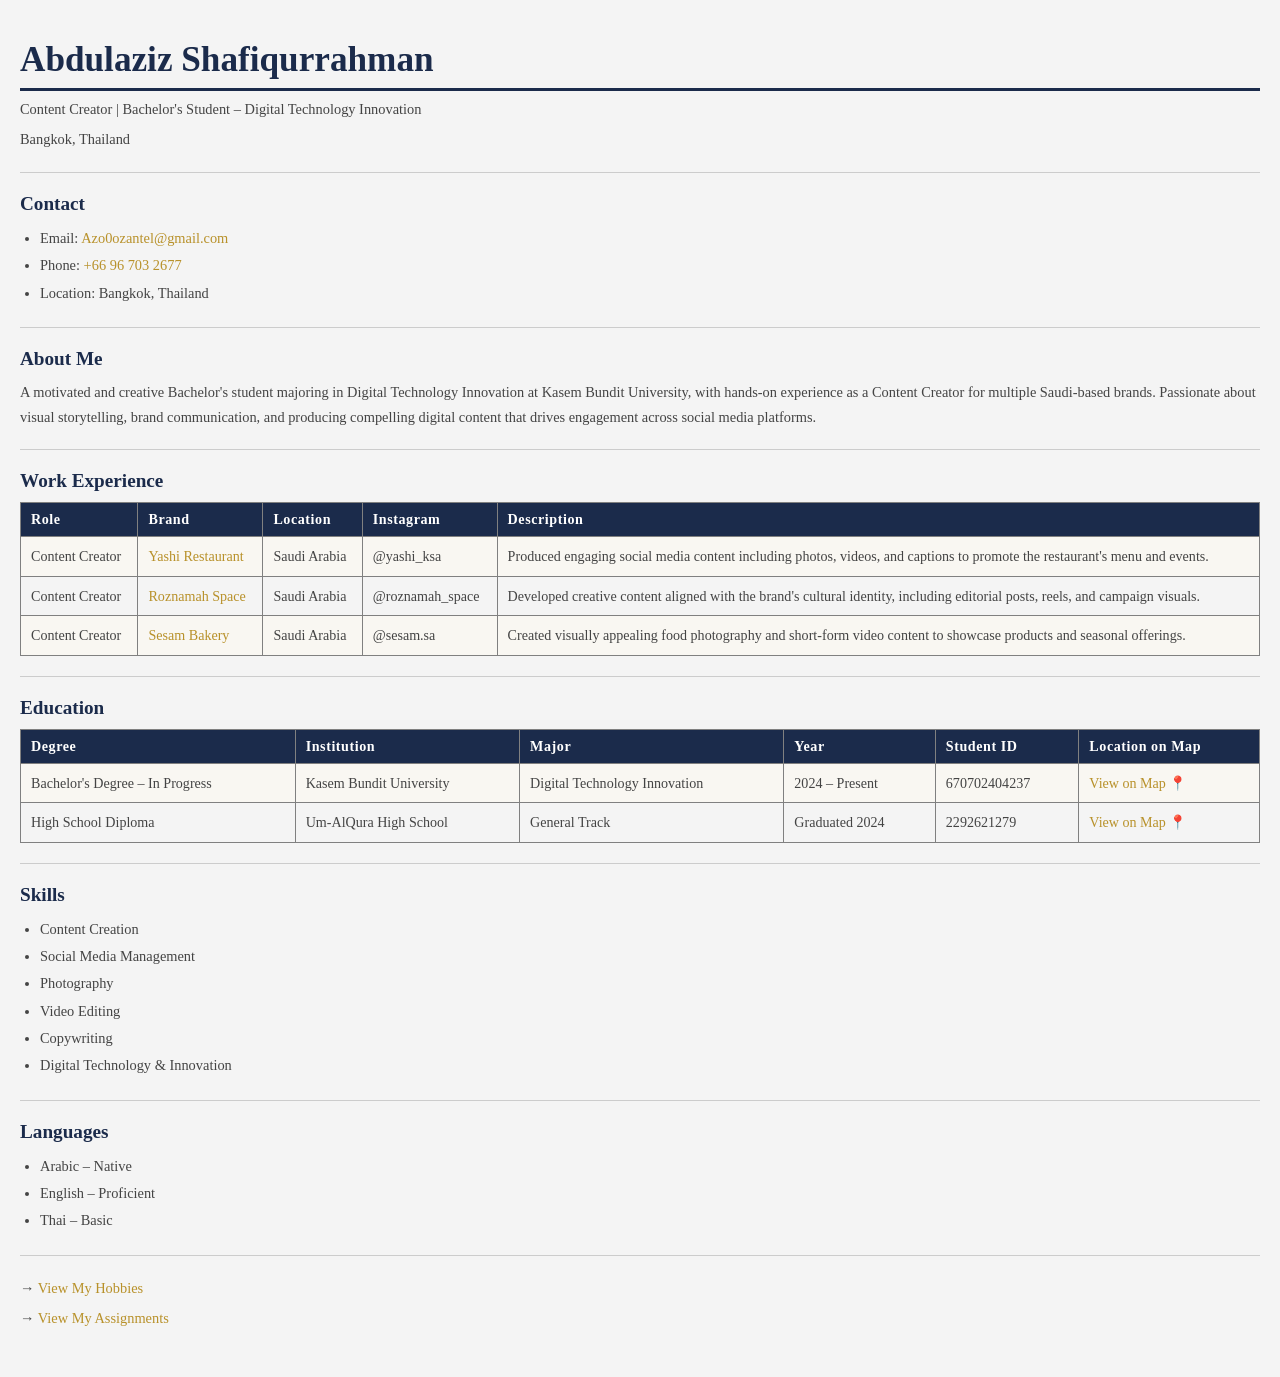
<file: index.HTML>
<!DOCTYPE html>
<html lang="en">
<head>
  <meta charset="UTF-8" />
  <title>CV – Abdulaziz Shafiqurrahman</title>
  <link rel="stylesheet" href="styles.css" />
</head>
<body>

  <h1>Abdulaziz Shafiqurrahman</h1>
  <p>Content Creator | Bachelor's Student – Digital Technology Innovation</p>
  <p>Bangkok, Thailand</p>

  <hr>

  <h2>Contact</h2>
  <ul>
    <li>Email: <a href="mailto:Azo0ozantel@gmail.com">Azo0ozantel@gmail.com</a></li>
    <li>Phone: <a href="tel:+66967032677">+66 96 703 2677</a></li>
    <li>Location: Bangkok, Thailand</li>
  </ul>

  <hr>

  <h2>About Me</h2>
  <p>
    A motivated and creative Bachelor's student majoring in Digital Technology Innovation at Kasem Bundit University,
    with hands-on experience as a Content Creator for multiple Saudi-based brands. Passionate about visual storytelling,
    brand communication, and producing compelling digital content that drives engagement across social media platforms.
  </p>

  <hr>

  <h2>Work Experience</h2>

  <table border="1" cellpadding="8" cellspacing="0">
    <tr>
      <th>Role</th>
      <th>Brand</th>
      <th>Location</th>
      <th>Instagram</th>
      <th>Description</th>
    </tr>
    <tr>
      <td>Content Creator</td>
      <td><a href="https://www.instagram.com/yashi_ksa?igsh=dmthdmdnZW5hNzdl" target="_blank">Yashi Restaurant</a></td>
      <td>Saudi Arabia</td>
      <td>@yashi_ksa</td>
      <td>Produced engaging social media content including photos, videos, and captions to promote the restaurant's menu and events.</td>
    </tr>
    <tr>
      <td>Content Creator</td>
      <td><a href="https://www.instagram.com/roznamah_space?igsh=emtla3FueGF5cGky" target="_blank">Roznamah Space</a></td>
      <td>Saudi Arabia</td>
      <td>@roznamah_space</td>
      <td>Developed creative content aligned with the brand's cultural identity, including editorial posts, reels, and campaign visuals.</td>
    </tr>
    <tr>
      <td>Content Creator</td>
      <td><a href="https://www.instagram.com/sesam.sa?igsh=dTF1MHBibHlycnd0" target="_blank">Sesam Bakery</a></td>
      <td>Saudi Arabia</td>
      <td>@sesam.sa</td>
      <td>Created visually appealing food photography and short-form video content to showcase products and seasonal offerings.</td>
    </tr>
  </table>

  <hr>

  <h2>Education</h2>

  <table border="1" cellpadding="8" cellspacing="0">
    <tr>
      <th>Degree</th>
      <th>Institution</th>
      <th>Major</th>
      <th>Year</th>
      <th>Student ID</th>
      <th>Location on Map</th>
    </tr>
    <tr>
      <td>Bachelor's Degree – In Progress</td>
      <td>Kasem Bundit University</td>
      <td>Digital Technology Innovation</td>
      <td>2024 – Present</td>
      <td>670702404237</td>
      <td><a href="https://maps.app.goo.gl/JvriG8rUuV8U7CGF7" target="_blank">View on Map 📍</a></td>
    </tr>
    <tr>
      <td>High School Diploma</td>
      <td>Um-AlQura High School</td>
      <td>General Track</td>
      <td>Graduated 2024</td>
      <td>2292621279</td>
      <td><a href="https://maps.app.goo.gl/auvdYYKNdfN47x6U7" target="_blank">View on Map 📍</a></td>
    </tr>
  </table>

  <hr>

  <h2>Skills</h2>
  <ul>
    <li>Content Creation</li>
    <li>Social Media Management</li>
    <li>Photography</li>
    <li>Video Editing</li>
    <li>Copywriting</li>
    <li>Digital Technology & Innovation</li>
  </ul>

  <hr>

  <h2>Languages</h2>
  <ul>
    <li>Arabic – Native</li>
    <li>English – Proficient</li>
    <li>Thai – Basic</li>
  </ul>

  <hr>
  <p>&#8594; <a href="hobby.html">View My Hobbies</a></p>
  <p>&#8594; <a href="List.html">View My Assignments</a></p>

</body>
</html>
</file>
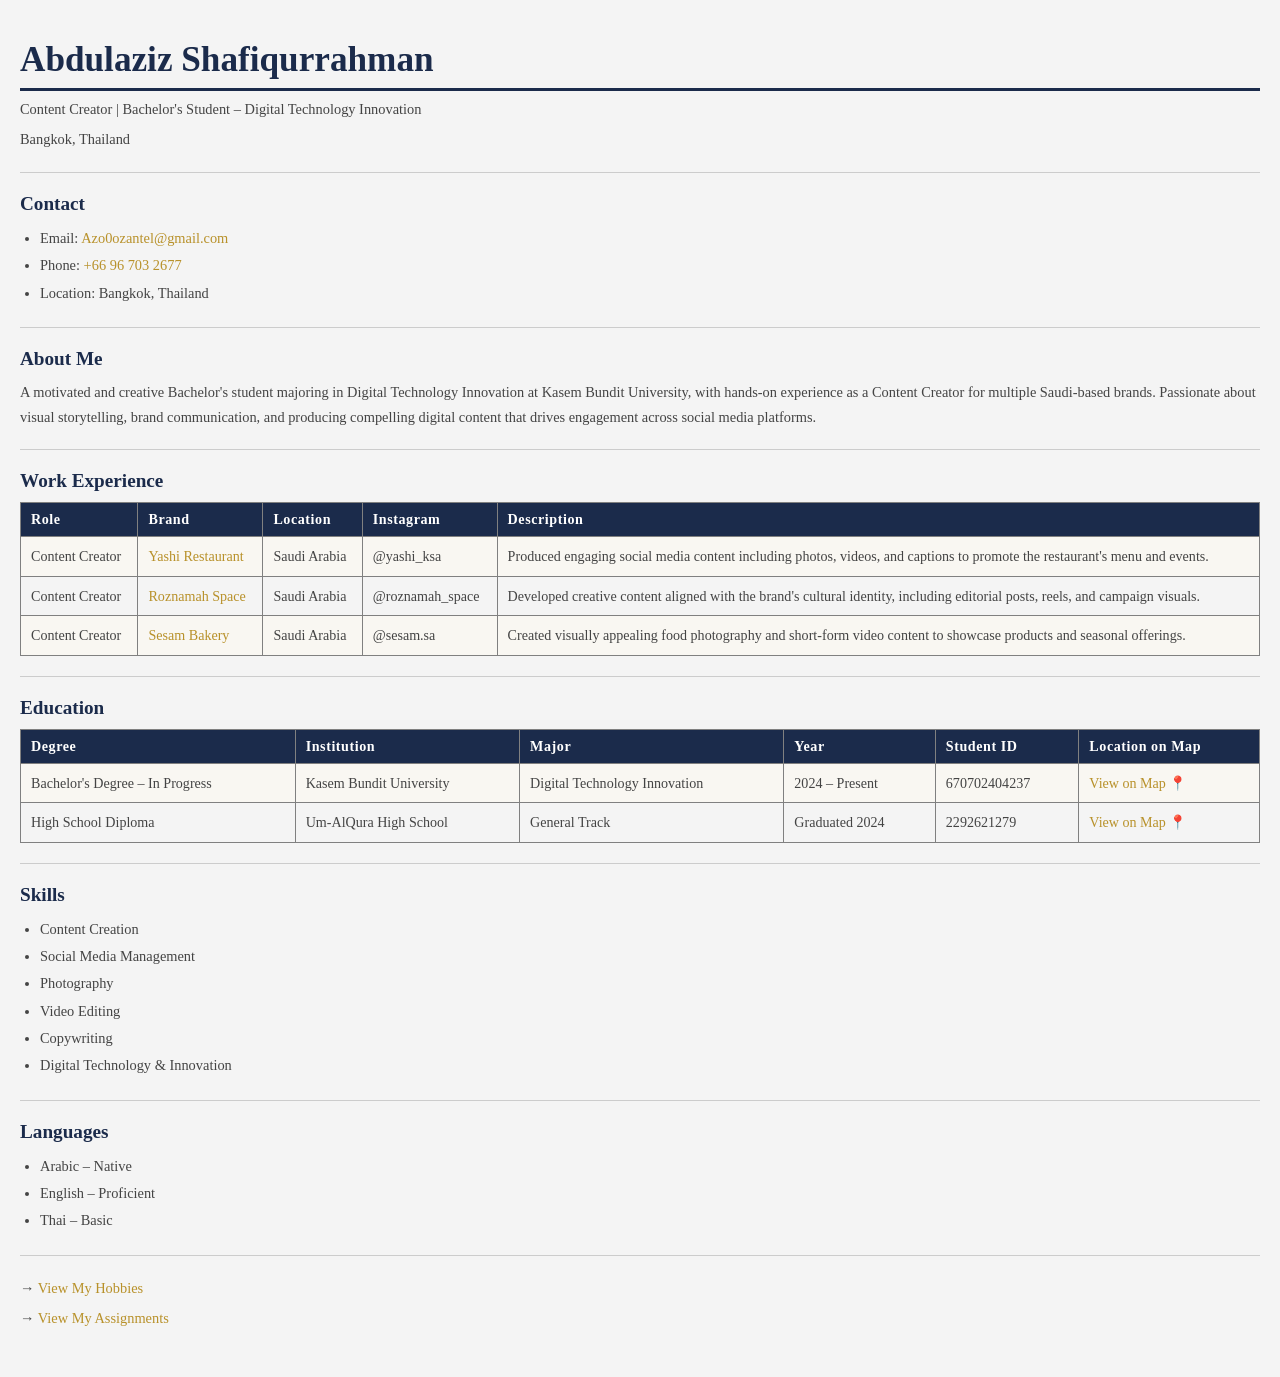
<file: index.html>
<!DOCTYPE html>
<html lang="en">
<head>
  <meta charset="UTF-8" />
  <title>CV – Abdulaziz Shafiqurrahman</title>
  <link rel="stylesheet" href="styles.css" />
  <link rel="manifest" href="manifest.json">
  <meta name="theme-color" content="#1B2B4B">
  <script>
    if ("serviceWorker" in navigator) {
      navigator.serviceWorker.register("./sw.js");
    }
  </script>
</head>
<body>

  <h1>Abdulaziz Shafiqurrahman</h1>
  <p>Content Creator | Bachelor's Student – Digital Technology Innovation</p>
  <p>Bangkok, Thailand</p>

  <hr>

  <h2>Contact</h2>
  <ul>
    <li>Email: <a href="mailto:Azo0ozantel@gmail.com">Azo0ozantel@gmail.com</a></li>
    <li>Phone: <a href="tel:+66967032677">+66 96 703 2677</a></li>
    <li>Location: Bangkok, Thailand</li>
  </ul>

  <hr>

  <h2>About Me</h2>
  <p>
    A motivated and creative Bachelor's student majoring in Digital Technology Innovation at Kasem Bundit University,
    with hands-on experience as a Content Creator for multiple Saudi-based brands. Passionate about visual storytelling,
    brand communication, and producing compelling digital content that drives engagement across social media platforms.
  </p>

  <hr>

  <h2>Work Experience</h2>

  <table border="1" cellpadding="8" cellspacing="0">
    <tr>
      <th>Role</th>
      <th>Brand</th>
      <th>Location</th>
      <th>Instagram</th>
      <th>Description</th>
    </tr>
    <tr>
      <td>Content Creator</td>
      <td><a href="https://www.instagram.com/yashi_ksa?igsh=dmthdmdnZW5hNzdl" target="_blank">Yashi Restaurant</a></td>
      <td>Saudi Arabia</td>
      <td>@yashi_ksa</td>
      <td>Produced engaging social media content including photos, videos, and captions to promote the restaurant's menu and events.</td>
    </tr>
    <tr>
      <td>Content Creator</td>
      <td><a href="https://www.instagram.com/roznamah_space?igsh=emtla3FueGF5cGky" target="_blank">Roznamah Space</a></td>
      <td>Saudi Arabia</td>
      <td>@roznamah_space</td>
      <td>Developed creative content aligned with the brand's cultural identity, including editorial posts, reels, and campaign visuals.</td>
    </tr>
    <tr>
      <td>Content Creator</td>
      <td><a href="https://www.instagram.com/sesam.sa?igsh=dTF1MHBibHlycnd0" target="_blank">Sesam Bakery</a></td>
      <td>Saudi Arabia</td>
      <td>@sesam.sa</td>
      <td>Created visually appealing food photography and short-form video content to showcase products and seasonal offerings.</td>
    </tr>
  </table>

  <hr>

  <h2>Education</h2>

  <table border="1" cellpadding="8" cellspacing="0">
    <tr>
      <th>Degree</th>
      <th>Institution</th>
      <th>Major</th>
      <th>Year</th>
      <th>Student ID</th>
      <th>Location on Map</th>
    </tr>
    <tr>
      <td>Bachelor's Degree – In Progress</td>
      <td>Kasem Bundit University</td>
      <td>Digital Technology Innovation</td>
      <td>2024 – Present</td>
      <td>670702404237</td>
      <td><a href="https://maps.app.goo.gl/JvriG8rUuV8U7CGF7" target="_blank">View on Map 📍</a></td>
    </tr>
    <tr>
      <td>High School Diploma</td>
      <td>Um-AlQura High School</td>
      <td>General Track</td>
      <td>Graduated 2024</td>
      <td>2292621279</td>
      <td><a href="https://maps.app.goo.gl/auvdYYKNdfN47x6U7" target="_blank">View on Map 📍</a></td>
    </tr>
  </table>

  <hr>

  <h2>Skills</h2>
  <ul>
    <li>Content Creation</li>
    <li>Social Media Management</li>
    <li>Photography</li>
    <li>Video Editing</li>
    <li>Copywriting</li>
    <li>Digital Technology & Innovation</li>
  </ul>

  <hr>

  <h2>Languages</h2>
  <ul>
    <li>Arabic – Native</li>
    <li>English – Proficient</li>
    <li>Thai – Basic</li>
  </ul>

  <hr>
  <p>&#8594; <a href="hobby.html">View My Hobbies</a></p>
  <p>&#8594; <a href="list.html">View My Assignments</a></p>

</body>
</html>
</file>
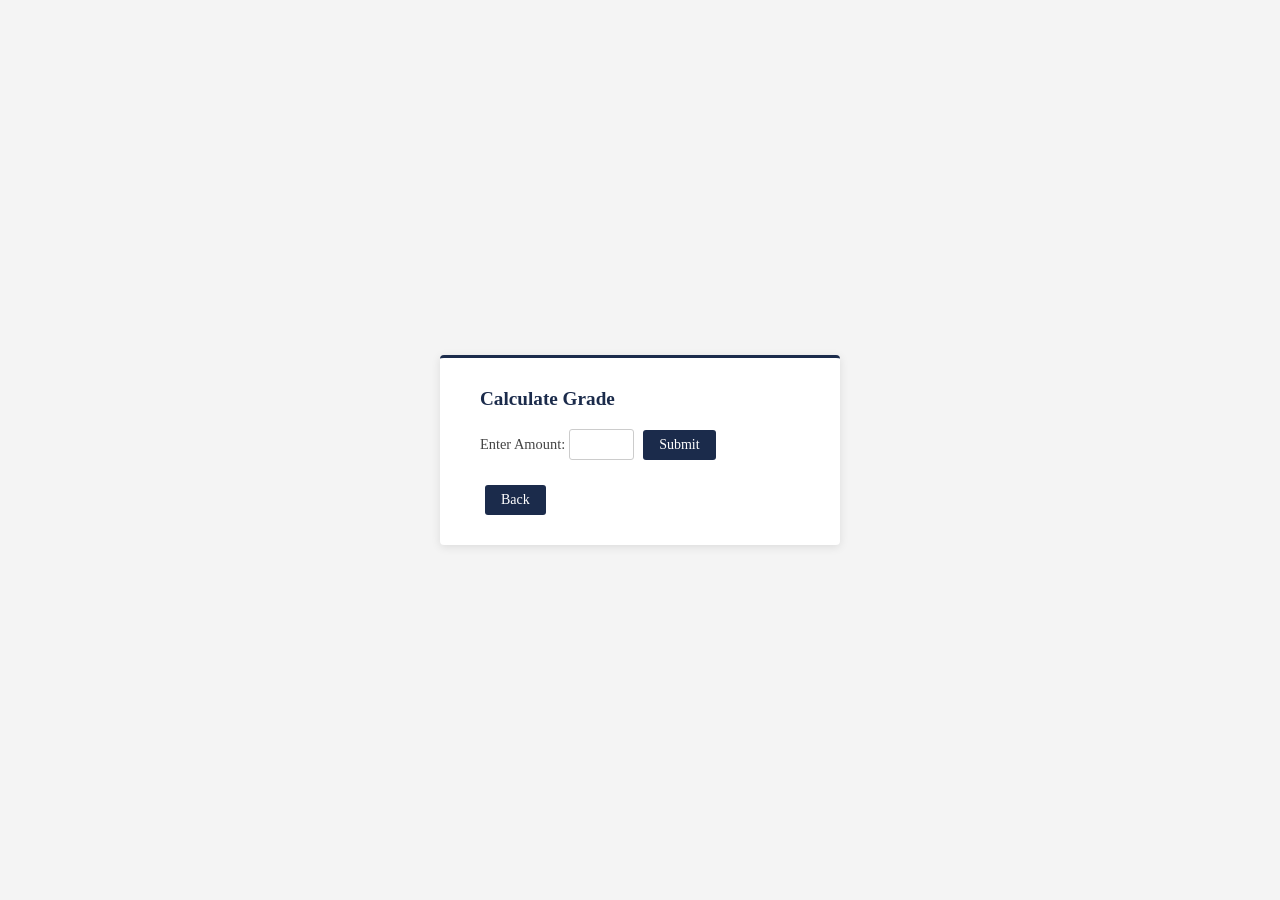
<file: calculate_grade.html>
<!DOCTYPE html>
<html lang="en">
<head>
    <meta charset="UTF-8">
    <title>Calculate Grade</title>
    <link rel="stylesheet" href="styles.css">
</head>
<body class="calc-body">

<div class="box">
    <h2>Calculate Grade</h2>

    <div id="inputSection">
        <label for="mark">Enter Amount:</label>
        <input type="number" id="mark" min="0" max="100">
        <button onclick="calculateGrade()">Submit</button>
    </div>

    <p id="result"></p>
    <button id="backBtn" onclick="goBack()">Back</button>
</div>

<script>
    function calculateGrade() {
        const input = document.getElementById("mark").value.trim();
        const resultEl = document.getElementById("result");
        const mark = Number(input);

        // Validation: empty input, not a number, or out of range
        if (input === "" || isNaN(mark) || mark < 0 || mark > 100) {
            resultEl.textContent = "Error, please enter a valid number between 0 and 100.";
            return;
        }

        let grade;
        if (mark >= 90) {
            grade = "A";
        } else if (mark >= 80) {
            grade = "B";
        } else if (mark >= 70) {
            grade = "C";
        } else if (mark >= 50) {
            grade = "D";
        } else {
            grade = "F";
        }

        resultEl.textContent = "You got an " + grade;

        // Hide input, show back button
        document.getElementById("inputSection").style.display = "none";
        document.getElementById("backBtn").style.display = "inline-block";
    }

    function goBack() {
        window.location.href = "list.html";
    }
</script>

<body class="calc-body">
</html>
</file>
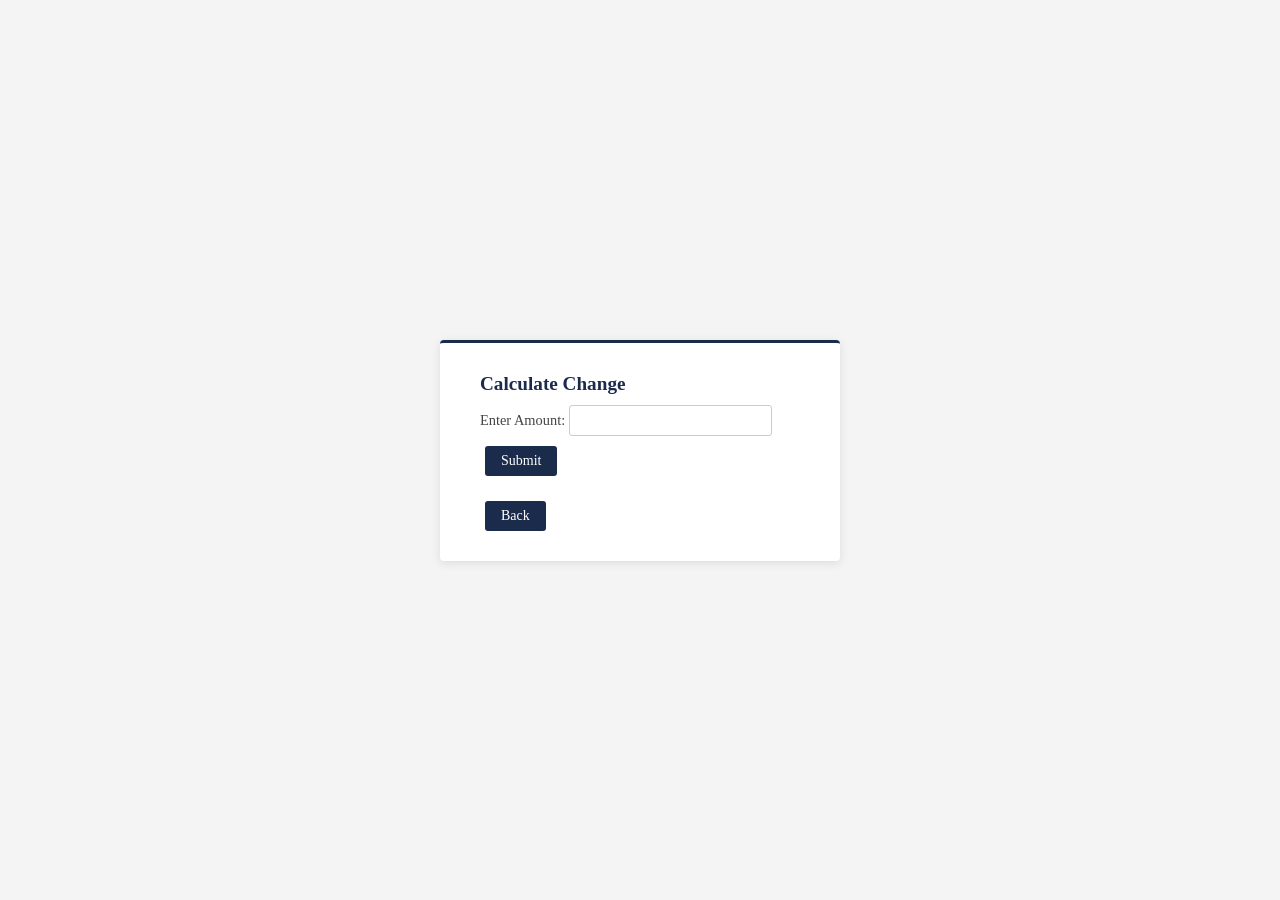
<file: Change.html>
<!DOCTYPE html>
<html lang="en">
<head>
    <meta charset="UTF-8">
    <title>Calculate Change</title>
    <link rel="stylesheet" href="styles.css">
</head>
<body class="calc-body">

<div class="box">
    <h2>Calculate Change</h2>

    <div id="inputSection">
        <label for="amount">Enter Amount:</label>
        <input type="number" id="amount" min="0" step="1">
        <button onclick="calculateChange()">Submit</button>
    </div>

    <div id="result"></div>
    <button id="backBtn" onclick="goBack()">Back</button>
</div>

<script>
    function calculateChange() {
        const input = document.getElementById("amount").value.trim();
        const resultEl = document.getElementById("result");
        let amount = Number(input);

        // Validation
        if (input === "" || isNaN(amount) || amount < 0) {
            resultEl.textContent = "Error, please enter a valid positive number.";
            return;
        }

        amount = Math.floor(amount); // whole dollars only

        // Denominations from largest to smallest
        const denominations = [
            { value: 1000, name: "$1000 note" },
            { value: 500,  name: "$500 note" },
            { value: 100,  name: "$100 note" },
            { value: 50,   name: "$50 note" },
            { value: 20,   name: "$20 note" },
            { value: 10,   name: "$10 coin" },
            { value: 5,    name: "$5 coin" },
            { value: 2,    name: "$2 coin" },
            { value: 1,    name: "$1 coin" }
        ];

        let remaining = amount;
        let breakdown = [];

        for (const d of denominations) {
            const count = Math.floor(remaining / d.value);
            if (count > 0) {
                breakdown.push(count + " x " + d.name);
                remaining -= count * d.value;
            }
        }

        if (breakdown.length === 0) {
            resultEl.textContent = "You entered $0, no change needed.";
        } else {
            let html = "<p>For $" + amount + " you get:</p><ul>";
            breakdown.forEach(item => {
                html += "<li>" + item + "</li>";
            });
            html += "</ul>";
            resultEl.innerHTML = html;
        }

        // Hide input, show back button
        document.getElementById("inputSection").style.display = "none";
        document.getElementById("backBtn").style.display = "inline-block";
    }

    function goBack() {
        window.location.href = "list.html";
    }
</script>

<body class="calc-body">
</html>
</file>
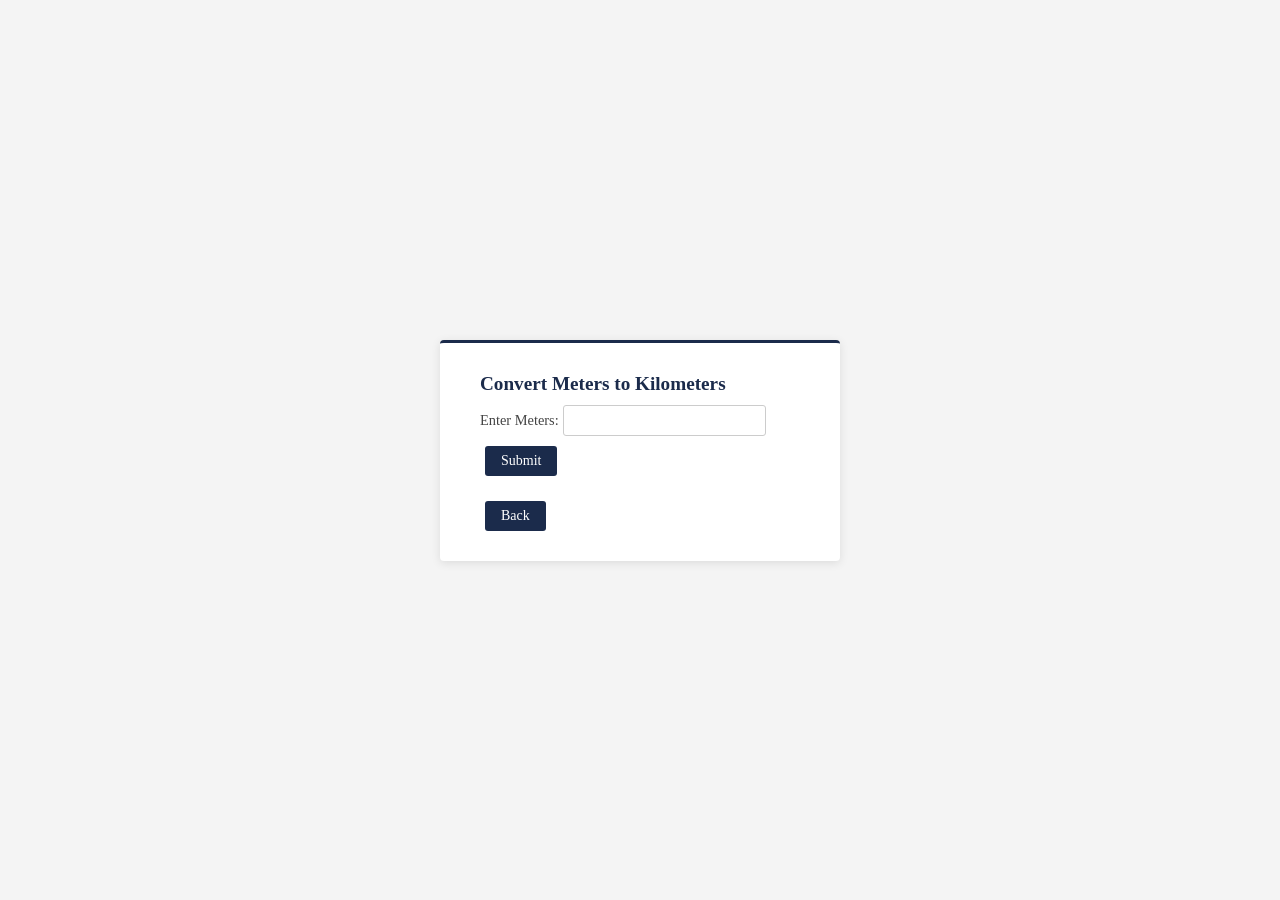
<file: Converter.html>
<!DOCTYPE html>
<html lang="en">
<head>
    <meta charset="UTF-8">
    <title>Convert Meters to Kilometers</title>
    <link rel="stylesheet" href="styles.css">
</head>
<body class="calc-body">

<div class="box">
    <h2>Convert Meters to Kilometers</h2>

    <div id="inputSection">
        <label for="meters">Enter Meters:</label>
        <input type="number" id="meters">
        <button onclick="calculateConvert()">Submit</button>
    </div>

    <p id="result"></p>
    <button id="backBtn" onclick="goBack()">Back</button>
</div>

<script>
    function calculateConvert() {
        const input = document.getElementById("meters").value.trim();
        const resultEl = document.getElementById("result");
        const meters = Number(input);

        // Validation: empty input, not a number, or negative
        if (input === "" || isNaN(meters) || meters < 0) {
            resultEl.textContent = "Error, please enter a valid positive number.";
            return;
        }

        const km = meters / 1000;

        resultEl.textContent = meters + " meters = " + km.toFixed(3) + " kilometers";

        // Hide input, show back button
        document.getElementById("inputSection").style.display = "none";
        document.getElementById("backBtn").style.display = "inline-block";
    }

    function goBack() {
        window.location.href = "list.html";
    }
</script>

<body class="calc-body">
</html>
</file>
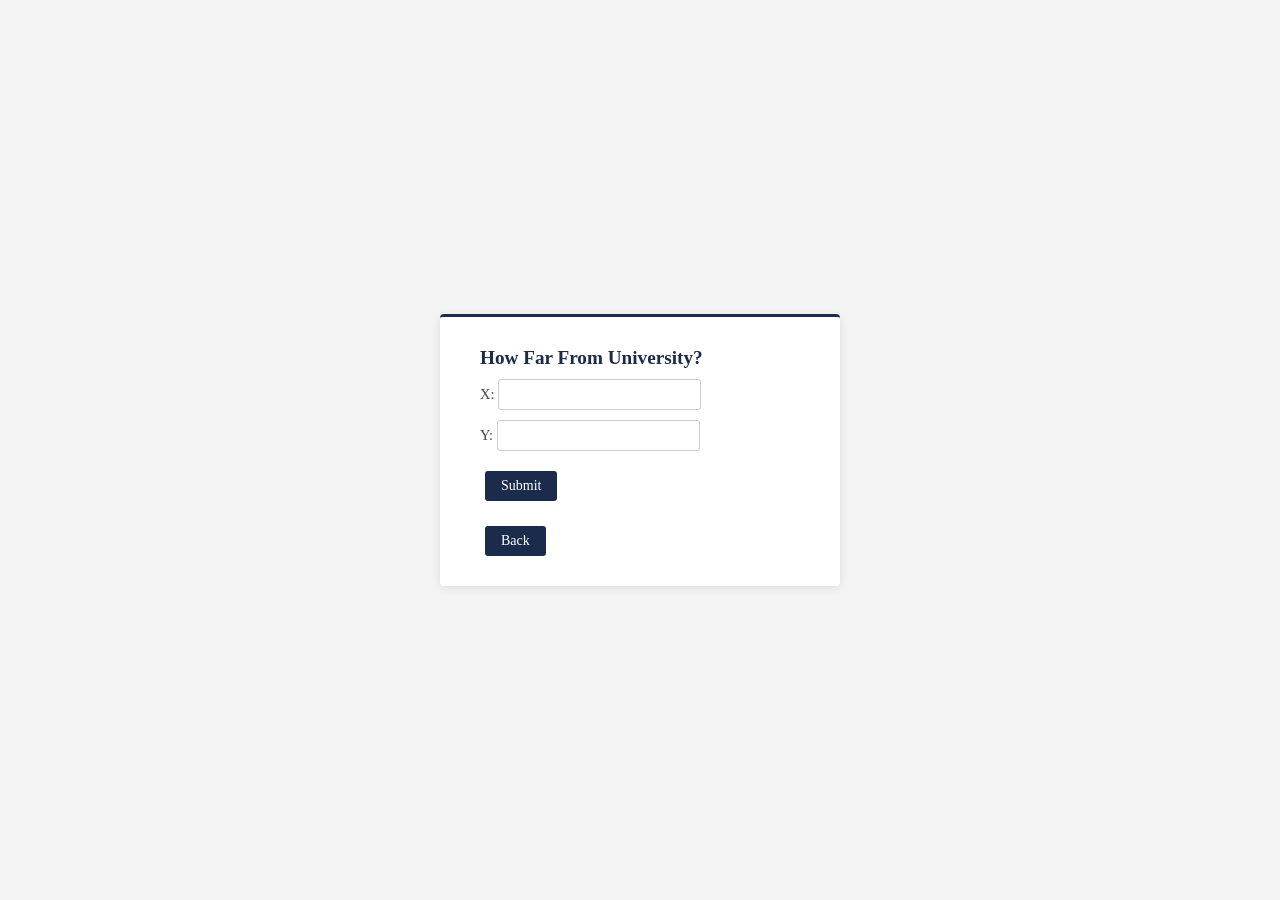
<file: Distance.html>
<!DOCTYPE html>
<html lang="en">
<head>
    <meta charset="UTF-8">
    <title>Distance from University</title>
    <link rel="stylesheet" href="styles.css">
</head>
<body class="calc-body">

<div class="box">
    <h2>How Far From University?</h2>

    <div id="inputSection">
        <div class="field">
            <label for="x">X:</label>
            <input type="number" id="x">
        </div>
        <div class="field">
            <label for="y">Y:</label>
            <input type="number" id="y">
        </div>
        <button onclick="calculateDistance()">Submit</button>
    </div>

    <div id="result"></div>
    <button id="backBtn" onclick="goBack()">Back</button>
</div>

<script>
    function calculateDistance() {
        const xInput = document.getElementById("x").value.trim();
        const yInput = document.getElementById("y").value.trim();
        const resultEl = document.getElementById("result");

        const x = Number(xInput);
        const y = Number(yInput);

        // Validation
        if (xInput === "" || yInput === "" || isNaN(x) || isNaN(y)) {
            resultEl.textContent = "Error, please enter valid numbers for X and Y.";
            return;
        }

        const distance = Math.sqrt(x * x + y * y);

        resultEl.textContent = "Distance from University: " + distance.toFixed(2) + " units";

        // Hide inputs, show result + back button
        document.getElementById("inputSection").style.display = "none";
        document.getElementById("backBtn").style.display = "inline-block";
    }

    function goBack() {
        window.location.href = "list.html";
    }
</script>

<body class="calc-body">
</html>
</file>
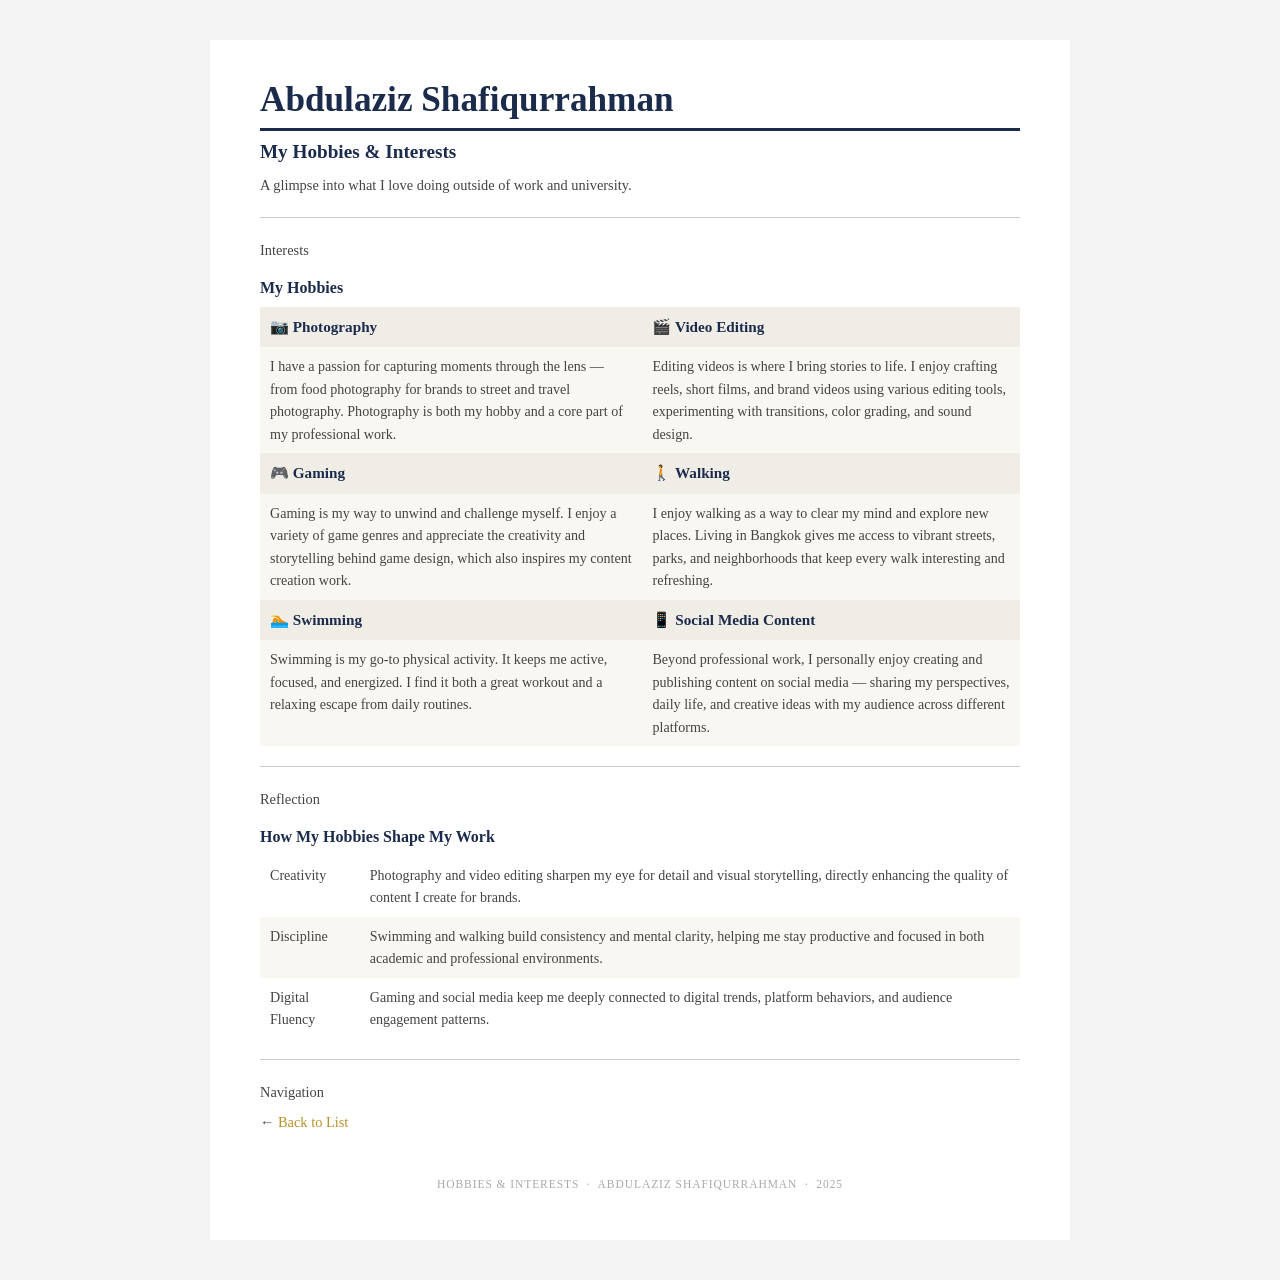
<file: hobby.html>
<!DOCTYPE html>
<html lang="en">
<head>
  <meta charset="UTF-8" />
  <title>Hobbies – Abdulaziz Shafiqurrahman</title>
  <link rel="stylesheet" href="styles.css" />
</head>
<body>
<div class="page">

  <h1>Abdulaziz Shafiqurrahman</h1>
  <h2>My Hobbies &amp; Interests</h2>
  <p>A glimpse into what I love doing outside of work and university.</p>

  <hr>

  <!-- HOBBIES TABLE -->
  <p class="section-label">Interests</p>
  <h3>My Hobbies</h3>

  <table class="hobby-table">
    <tr>
      <td class="hobby-title">📷 Photography</td>
      <td class="hobby-title">🎬 Video Editing</td>
    </tr>
    <tr>
      <td>I have a passion for capturing moments through the lens — from food photography for brands to street and travel photography. Photography is both my hobby and a core part of my professional work.</td>
      <td>Editing videos is where I bring stories to life. I enjoy crafting reels, short films, and brand videos using various editing tools, experimenting with transitions, color grading, and sound design.</td>
    </tr>

    <tr>
      <td class="hobby-title">🎮 Gaming</td>
      <td class="hobby-title">🚶 Walking</td>
    </tr>
    <tr>
      <td>Gaming is my way to unwind and challenge myself. I enjoy a variety of game genres and appreciate the creativity and storytelling behind game design, which also inspires my content creation work.</td>
      <td>I enjoy walking as a way to clear my mind and explore new places. Living in Bangkok gives me access to vibrant streets, parks, and neighborhoods that keep every walk interesting and refreshing.</td>
    </tr>

    <tr>
      <td class="hobby-title">🏊 Swimming</td>
      <td class="hobby-title">📱 Social Media Content</td>
    </tr>
    <tr>
      <td>Swimming is my go-to physical activity. It keeps me active, focused, and energized. I find it both a great workout and a relaxing escape from daily routines.</td>
      <td>Beyond professional work, I personally enjoy creating and publishing content on social media — sharing my perspectives, daily life, and creative ideas with my audience across different platforms.</td>
    </tr>
  </table>

  <hr>

  <!-- WHY THESE HOBBIES -->
  <p class="section-label">Reflection</p>
  <h3>How My Hobbies Shape My Work</h3>
  <table class="info-table">
    <tr>
      <td class="label">Creativity</td>
      <td>Photography and video editing sharpen my eye for detail and visual storytelling, directly enhancing the quality of content I create for brands.</td>
    </tr>
    <tr>
      <td class="label">Discipline</td>
      <td>Swimming and walking build consistency and mental clarity, helping me stay productive and focused in both academic and professional environments.</td>
    </tr>
    <tr>
      <td class="label">Digital Fluency</td>
      <td>Gaming and social media keep me deeply connected to digital trends, platform behaviors, and audience engagement patterns.</td>
    </tr>
  </table>

  <hr>

  <p class="section-label">Navigation</p>
  <p>&#8592; <a href="list.html">Back to List</a></p>

  <p class="footer">HOBBIES &amp; INTERESTS &nbsp;·&nbsp; ABDULAZIZ SHAFIQURRAHMAN &nbsp;·&nbsp; 2025</p>

</div>
</body>
</html>
</file>
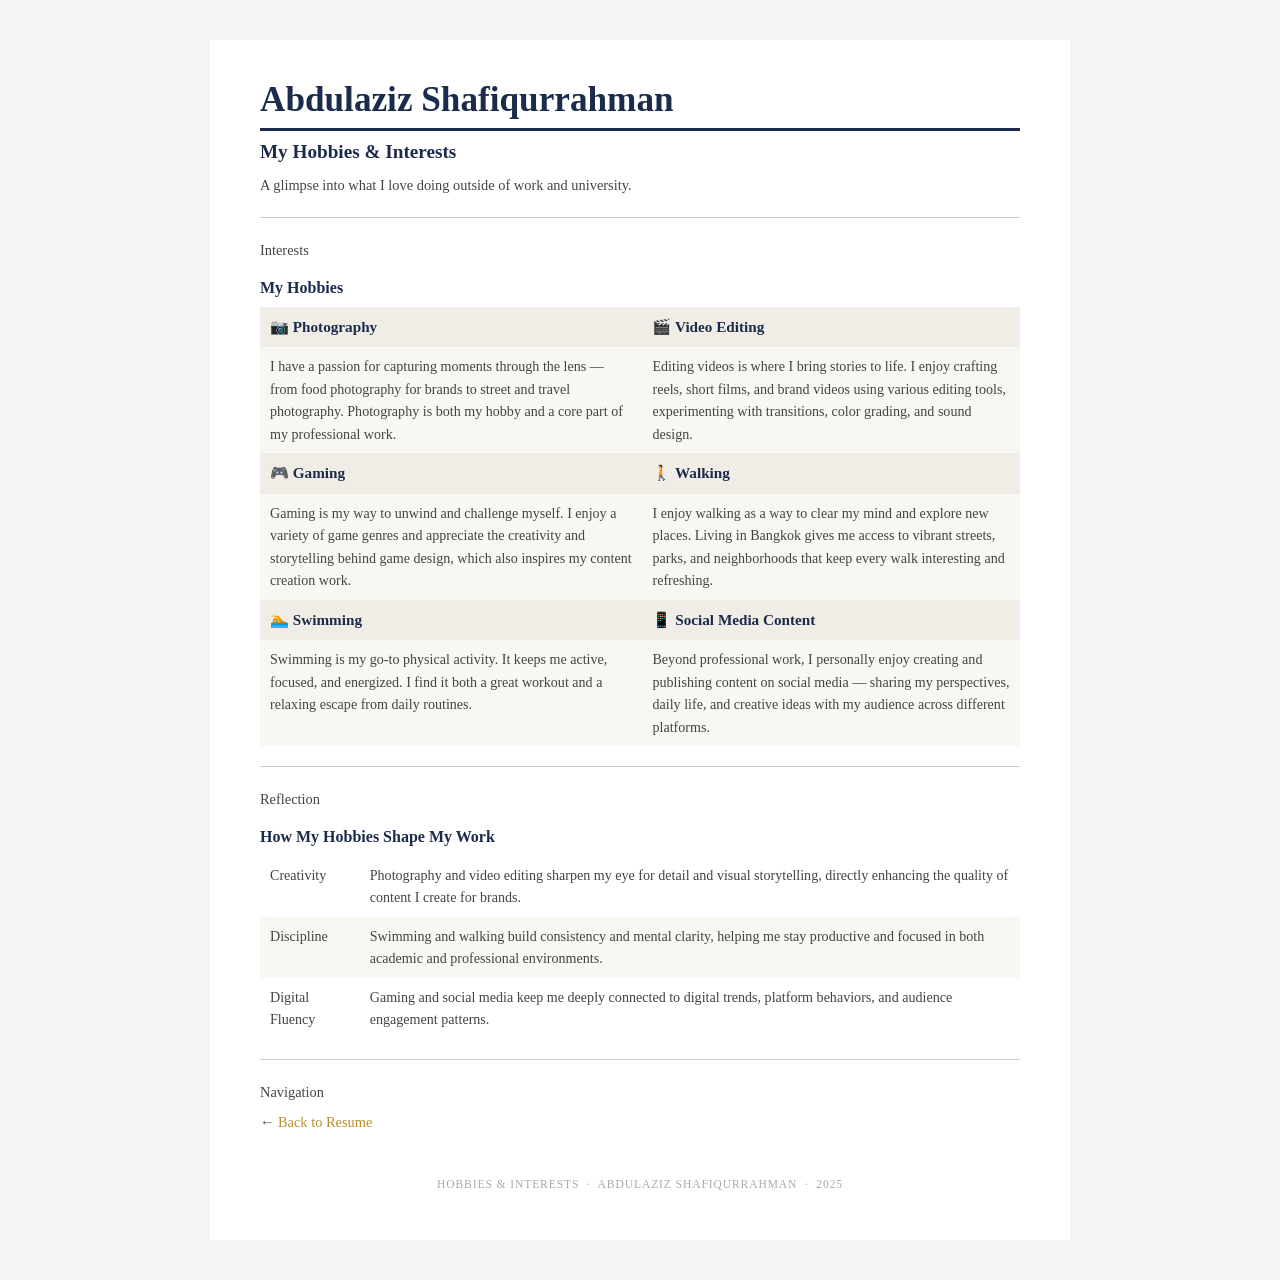
<file: hobby.HTML>
<!DOCTYPE html>
<html lang="en">
<head>
  <meta charset="UTF-8" />
  <title>Hobbies – Abdulaziz Shafiqurrahman</title>
  <link rel="stylesheet" href="styles.css" />
</head>
<body>
<div class="page">

  <h1>Abdulaziz Shafiqurrahman</h1>
  <h2>My Hobbies &amp; Interests</h2>
  <p>A glimpse into what I love doing outside of work and university.</p>

  <hr>

  <!-- HOBBIES TABLE -->
  <p class="section-label">Interests</p>
  <h3>My Hobbies</h3>

  <table class="hobby-table">
    <tr>
      <td class="hobby-title">📷 Photography</td>
      <td class="hobby-title">🎬 Video Editing</td>
    </tr>
    <tr>
      <td>I have a passion for capturing moments through the lens — from food photography for brands to street and travel photography. Photography is both my hobby and a core part of my professional work.</td>
      <td>Editing videos is where I bring stories to life. I enjoy crafting reels, short films, and brand videos using various editing tools, experimenting with transitions, color grading, and sound design.</td>
    </tr>

    <tr>
      <td class="hobby-title">🎮 Gaming</td>
      <td class="hobby-title">🚶 Walking</td>
    </tr>
    <tr>
      <td>Gaming is my way to unwind and challenge myself. I enjoy a variety of game genres and appreciate the creativity and storytelling behind game design, which also inspires my content creation work.</td>
      <td>I enjoy walking as a way to clear my mind and explore new places. Living in Bangkok gives me access to vibrant streets, parks, and neighborhoods that keep every walk interesting and refreshing.</td>
    </tr>

    <tr>
      <td class="hobby-title">🏊 Swimming</td>
      <td class="hobby-title">📱 Social Media Content</td>
    </tr>
    <tr>
      <td>Swimming is my go-to physical activity. It keeps me active, focused, and energized. I find it both a great workout and a relaxing escape from daily routines.</td>
      <td>Beyond professional work, I personally enjoy creating and publishing content on social media — sharing my perspectives, daily life, and creative ideas with my audience across different platforms.</td>
    </tr>
  </table>

  <hr>

  <!-- WHY THESE HOBBIES -->
  <p class="section-label">Reflection</p>
  <h3>How My Hobbies Shape My Work</h3>
  <table class="info-table">
    <tr>
      <td class="label">Creativity</td>
      <td>Photography and video editing sharpen my eye for detail and visual storytelling, directly enhancing the quality of content I create for brands.</td>
    </tr>
    <tr>
      <td class="label">Discipline</td>
      <td>Swimming and walking build consistency and mental clarity, helping me stay productive and focused in both academic and professional environments.</td>
    </tr>
    <tr>
      <td class="label">Digital Fluency</td>
      <td>Gaming and social media keep me deeply connected to digital trends, platform behaviors, and audience engagement patterns.</td>
    </tr>
  </table>

  <hr>

  <p class="section-label">Navigation</p>
  <p>&#8592; <a href="index.html">Back to Resume</a></p>

  <p class="footer">HOBBIES &amp; INTERESTS &nbsp;·&nbsp; ABDULAZIZ SHAFIQURRAHMAN &nbsp;·&nbsp; 2025</p>

</div>
</body>
</html>
</file>
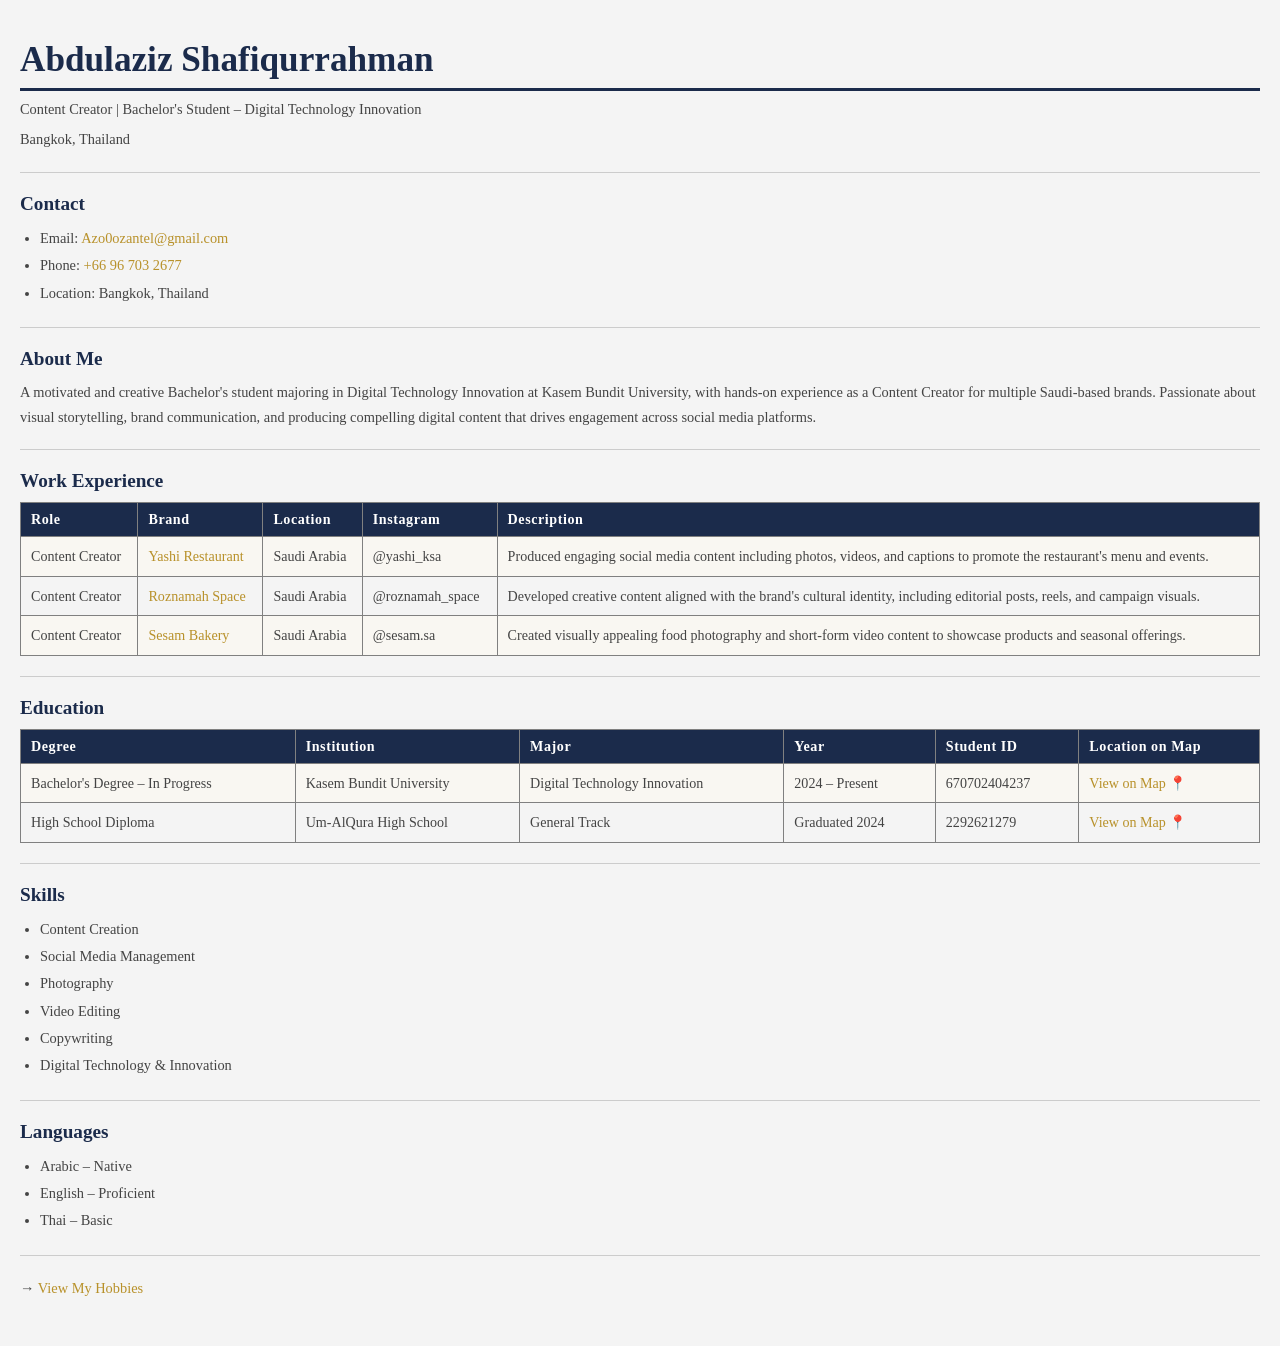
<file: Resume.HTML>
<!DOCTYPE html>
<html lang="en">
<head>
  <meta charset="UTF-8" />
  <title>CV – Abdulaziz Shafiqurrahman</title>
  <link rel="stylesheet" href="styles.css" />
</head>
<body>

  <h1>Abdulaziz Shafiqurrahman</h1>
  <p>Content Creator | Bachelor's Student – Digital Technology Innovation</p>
  <p>Bangkok, Thailand</p>

  <hr>

  <h2>Contact</h2>
  <ul>
    <li>Email: <a href="mailto:Azo0ozantel@gmail.com">Azo0ozantel@gmail.com</a></li>
    <li>Phone: <a href="tel:+66967032677">+66 96 703 2677</a></li>
    <li>Location: Bangkok, Thailand</li>
  </ul>

  <hr>

  <h2>About Me</h2>
  <p>
    A motivated and creative Bachelor's student majoring in Digital Technology Innovation at Kasem Bundit University,
    with hands-on experience as a Content Creator for multiple Saudi-based brands. Passionate about visual storytelling,
    brand communication, and producing compelling digital content that drives engagement across social media platforms.
  </p>

  <hr>

  <h2>Work Experience</h2>

  <table border="1" cellpadding="8" cellspacing="0">
    <tr>
      <th>Role</th>
      <th>Brand</th>
      <th>Location</th>
      <th>Instagram</th>
      <th>Description</th>
    </tr>
    <tr>
      <td>Content Creator</td>
      <td><a href="https://www.instagram.com/yashi_ksa?igsh=dmthdmdnZW5hNzdl" target="_blank">Yashi Restaurant</a></td>
      <td>Saudi Arabia</td>
      <td>@yashi_ksa</td>
      <td>Produced engaging social media content including photos, videos, and captions to promote the restaurant's menu and events.</td>
    </tr>
    <tr>
      <td>Content Creator</td>
      <td><a href="https://www.instagram.com/roznamah_space?igsh=emtla3FueGF5cGky" target="_blank">Roznamah Space</a></td>
      <td>Saudi Arabia</td>
      <td>@roznamah_space</td>
      <td>Developed creative content aligned with the brand's cultural identity, including editorial posts, reels, and campaign visuals.</td>
    </tr>
    <tr>
      <td>Content Creator</td>
      <td><a href="https://www.instagram.com/sesam.sa?igsh=dTF1MHBibHlycnd0" target="_blank">Sesam Bakery</a></td>
      <td>Saudi Arabia</td>
      <td>@sesam.sa</td>
      <td>Created visually appealing food photography and short-form video content to showcase products and seasonal offerings.</td>
    </tr>
  </table>

  <hr>

  <h2>Education</h2>

  <table border="1" cellpadding="8" cellspacing="0">
    <tr>
      <th>Degree</th>
      <th>Institution</th>
      <th>Major</th>
      <th>Year</th>
      <th>Student ID</th>
      <th>Location on Map</th>
    </tr>
    <tr>
      <td>Bachelor's Degree – In Progress</td>
      <td>Kasem Bundit University</td>
      <td>Digital Technology Innovation</td>
      <td>2024 – Present</td>
      <td>670702404237</td>
      <td><a href="https://maps.app.goo.gl/JvriG8rUuV8U7CGF7" target="_blank">View on Map 📍</a></td>
    </tr>
    <tr>
      <td>High School Diploma</td>
      <td>Um-AlQura High School</td>
      <td>General Track</td>
      <td>Graduated 2024</td>
      <td>2292621279</td>
      <td><a href="https://maps.app.goo.gl/auvdYYKNdfN47x6U7" target="_blank">View on Map 📍</a></td>
    </tr>
  </table>

  <hr>

  <h2>Skills</h2>
  <ul>
    <li>Content Creation</li>
    <li>Social Media Management</li>
    <li>Photography</li>
    <li>Video Editing</li>
    <li>Copywriting</li>
    <li>Digital Technology & Innovation</li>
  </ul>

  <hr>

  <h2>Languages</h2>
  <ul>
    <li>Arabic – Native</li>
    <li>English – Proficient</li>
    <li>Thai – Basic</li>
  </ul>

  <hr>
  <p>&#8594; <a href="hobby.html">View My Hobbies</a></p>

</body>
</html>
</file>
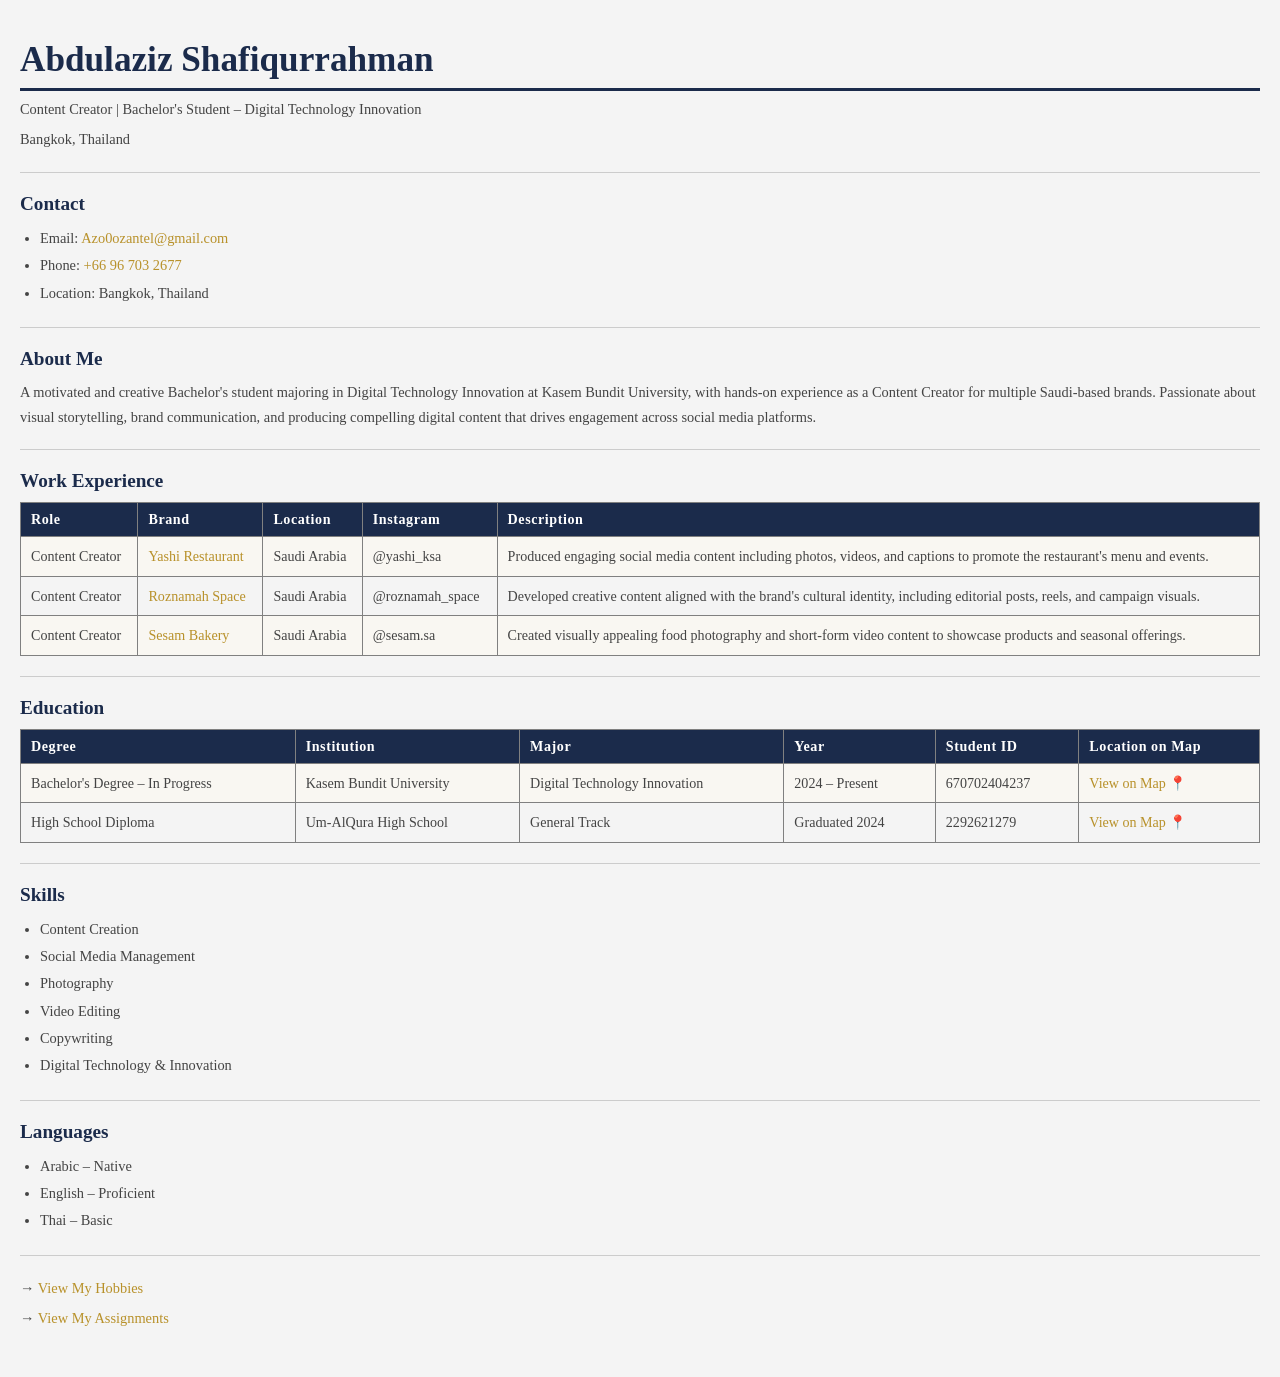
<file: resume.html>
<!DOCTYPE html>
<html lang="en">
<head>
  <meta charset="UTF-8" />
  <title>CV – Abdulaziz Shafiqurrahman</title>
  <link rel="stylesheet" href="styles.css" />
</head>
<body>

  <h1>Abdulaziz Shafiqurrahman</h1>
  <p>Content Creator | Bachelor's Student – Digital Technology Innovation</p>
  <p>Bangkok, Thailand</p>

  <hr>

  <h2>Contact</h2>
  <ul>
    <li>Email: <a href="mailto:Azo0ozantel@gmail.com">Azo0ozantel@gmail.com</a></li>
    <li>Phone: <a href="tel:+66967032677">+66 96 703 2677</a></li>
    <li>Location: Bangkok, Thailand</li>
  </ul>

  <hr>

  <h2>About Me</h2>
  <p>
    A motivated and creative Bachelor's student majoring in Digital Technology Innovation at Kasem Bundit University,
    with hands-on experience as a Content Creator for multiple Saudi-based brands. Passionate about visual storytelling,
    brand communication, and producing compelling digital content that drives engagement across social media platforms.
  </p>

  <hr>

  <h2>Work Experience</h2>

  <table border="1" cellpadding="8" cellspacing="0">
    <tr>
      <th>Role</th>
      <th>Brand</th>
      <th>Location</th>
      <th>Instagram</th>
      <th>Description</th>
    </tr>
    <tr>
      <td>Content Creator</td>
      <td><a href="https://www.instagram.com/yashi_ksa?igsh=dmthdmdnZW5hNzdl" target="_blank">Yashi Restaurant</a></td>
      <td>Saudi Arabia</td>
      <td>@yashi_ksa</td>
      <td>Produced engaging social media content including photos, videos, and captions to promote the restaurant's menu and events.</td>
    </tr>
    <tr>
      <td>Content Creator</td>
      <td><a href="https://www.instagram.com/roznamah_space?igsh=emtla3FueGF5cGky" target="_blank">Roznamah Space</a></td>
      <td>Saudi Arabia</td>
      <td>@roznamah_space</td>
      <td>Developed creative content aligned with the brand's cultural identity, including editorial posts, reels, and campaign visuals.</td>
    </tr>
    <tr>
      <td>Content Creator</td>
      <td><a href="https://www.instagram.com/sesam.sa?igsh=dTF1MHBibHlycnd0" target="_blank">Sesam Bakery</a></td>
      <td>Saudi Arabia</td>
      <td>@sesam.sa</td>
      <td>Created visually appealing food photography and short-form video content to showcase products and seasonal offerings.</td>
    </tr>
  </table>

  <hr>

  <h2>Education</h2>

  <table border="1" cellpadding="8" cellspacing="0">
    <tr>
      <th>Degree</th>
      <th>Institution</th>
      <th>Major</th>
      <th>Year</th>
      <th>Student ID</th>
      <th>Location on Map</th>
    </tr>
    <tr>
      <td>Bachelor's Degree – In Progress</td>
      <td>Kasem Bundit University</td>
      <td>Digital Technology Innovation</td>
      <td>2024 – Present</td>
      <td>670702404237</td>
      <td><a href="https://maps.app.goo.gl/JvriG8rUuV8U7CGF7" target="_blank">View on Map 📍</a></td>
    </tr>
    <tr>
      <td>High School Diploma</td>
      <td>Um-AlQura High School</td>
      <td>General Track</td>
      <td>Graduated 2024</td>
      <td>2292621279</td>
      <td><a href="https://maps.app.goo.gl/auvdYYKNdfN47x6U7" target="_blank">View on Map 📍</a></td>
    </tr>
  </table>

  <hr>

  <h2>Skills</h2>
  <ul>
    <li>Content Creation</li>
    <li>Social Media Management</li>
    <li>Photography</li>
    <li>Video Editing</li>
    <li>Copywriting</li>
    <li>Digital Technology & Innovation</li>
  </ul>

  <hr>

  <h2>Languages</h2>
  <ul>
    <li>Arabic – Native</li>
    <li>English – Proficient</li>
    <li>Thai – Basic</li>
  </ul>

  <hr>
  <p>&#8594; <a href="hobby.html">View My Hobbies</a></p>
  <p>&#8594; <a href="index.html">View My Assignments</a></p>

</body>
</html>
</file>
<file: styles.css>
* {
  margin: 0;
  padding: 0;
  box-sizing: border-box;
}

body {
  font-family: Georgia, serif;
  background-color: #f4f4f4;
  color: #222;
  padding: 40px 20px;
}

.page {
  max-width: 860px;
  margin: 0 auto;
  background: #ffffff;
  padding: 40px 50px;
}

h1 {
  font-size: 2.2rem;
  border-bottom: 3px solid #1B2B4B;
  padding-bottom: 8px;
  margin-bottom: 6px;
  color: #1B2B4B;
}

h2 {
  font-size: 1.2rem;
  color: #1B2B4B;
  margin-top: 10px;
  margin-bottom: 10px;
}

h3 {
  font-size: 1rem;
  color: #1B2B4B;
  margin-top: 16px;
  margin-bottom: 4px;
}

p {
  font-size: 0.9rem;
  line-height: 1.7;
  color: #444;
  margin-bottom: 6px;
}

hr {
  border: none;
  border-top: 1px solid #cccccc;
  margin: 20px 0;
}

a {
  color: #B8912A;
  text-decoration: none;
}

a:hover {
  text-decoration: underline;
  color: #1B2B4B;
}

ul {
  padding-left: 20px;
  font-size: 0.9rem;
  line-height: 1.9;
  color: #444;
}

/* Tables */
table {
  width: 100%;
  border-collapse: collapse;
  font-size: 0.88rem;
  margin-top: 10px;
}

th {
  background-color: #1B2B4B;
  color: #ffffff;
  padding: 8px 10px;
  text-align: left;
  font-weight: bold;
  letter-spacing: 0.04em;
}

td {
  padding: 8px 10px;
  vertical-align: top;
  color: #444;
  line-height: 1.6;
}

tr:nth-child(even) {
  background-color: #f9f7f2;
}

/* Hobby table used in hobby.html */
table.hobby-table td.hobby-title {
  font-weight: bold;
  color: #1B2B4B;
  font-size: 0.95rem;
  background-color: #f0ede6;
}

.footer {
  text-align: center;
  font-size: 0.72rem;
  color: #aaa;
  margin-top: 40px;
  letter-spacing: 0.08em;
}
/* Calculator pages styling */
.calc-body {
  display: flex;
  justify-content: center;
  align-items: center;
  height: 100vh;
  margin: 0;
  background-color: #f4f4f4;
}

.box {
  background: #ffffff;
  padding: 30px 40px;
  border-radius: 4px;
  box-shadow: 0 2px 10px rgba(0,0,0,0.1);
  width: 400px;
  border-top: 3px solid #1B2B4B;
}

.box h2 {
  margin-top: 0;
  color: #1B2B4B;
}

.box label {
  font-size: 0.9rem;
  color: #444;
}

.box input[type="number"] {
  padding: 6px;
  font-size: 15px;
  font-family: Georgia, serif;
  border: 1px solid #ccc;
  border-radius: 3px;
}

.box button {
  padding: 7px 16px;
  font-size: 14px;
  font-family: Georgia, serif;
  margin-left: 5px;
  margin-top: 10px;
  cursor: pointer;
  background: #1B2B4B;
  color: #fff;
  border: none;
  border-radius: 3px;
}

.box button:hover {
  background: #B8912A;
}

.box #result {
  margin-top: 15px;
  font-size: 16px;
  color: #1B2B4B;
}

.box .field {
  margin-bottom: 10px;
}
</file>
